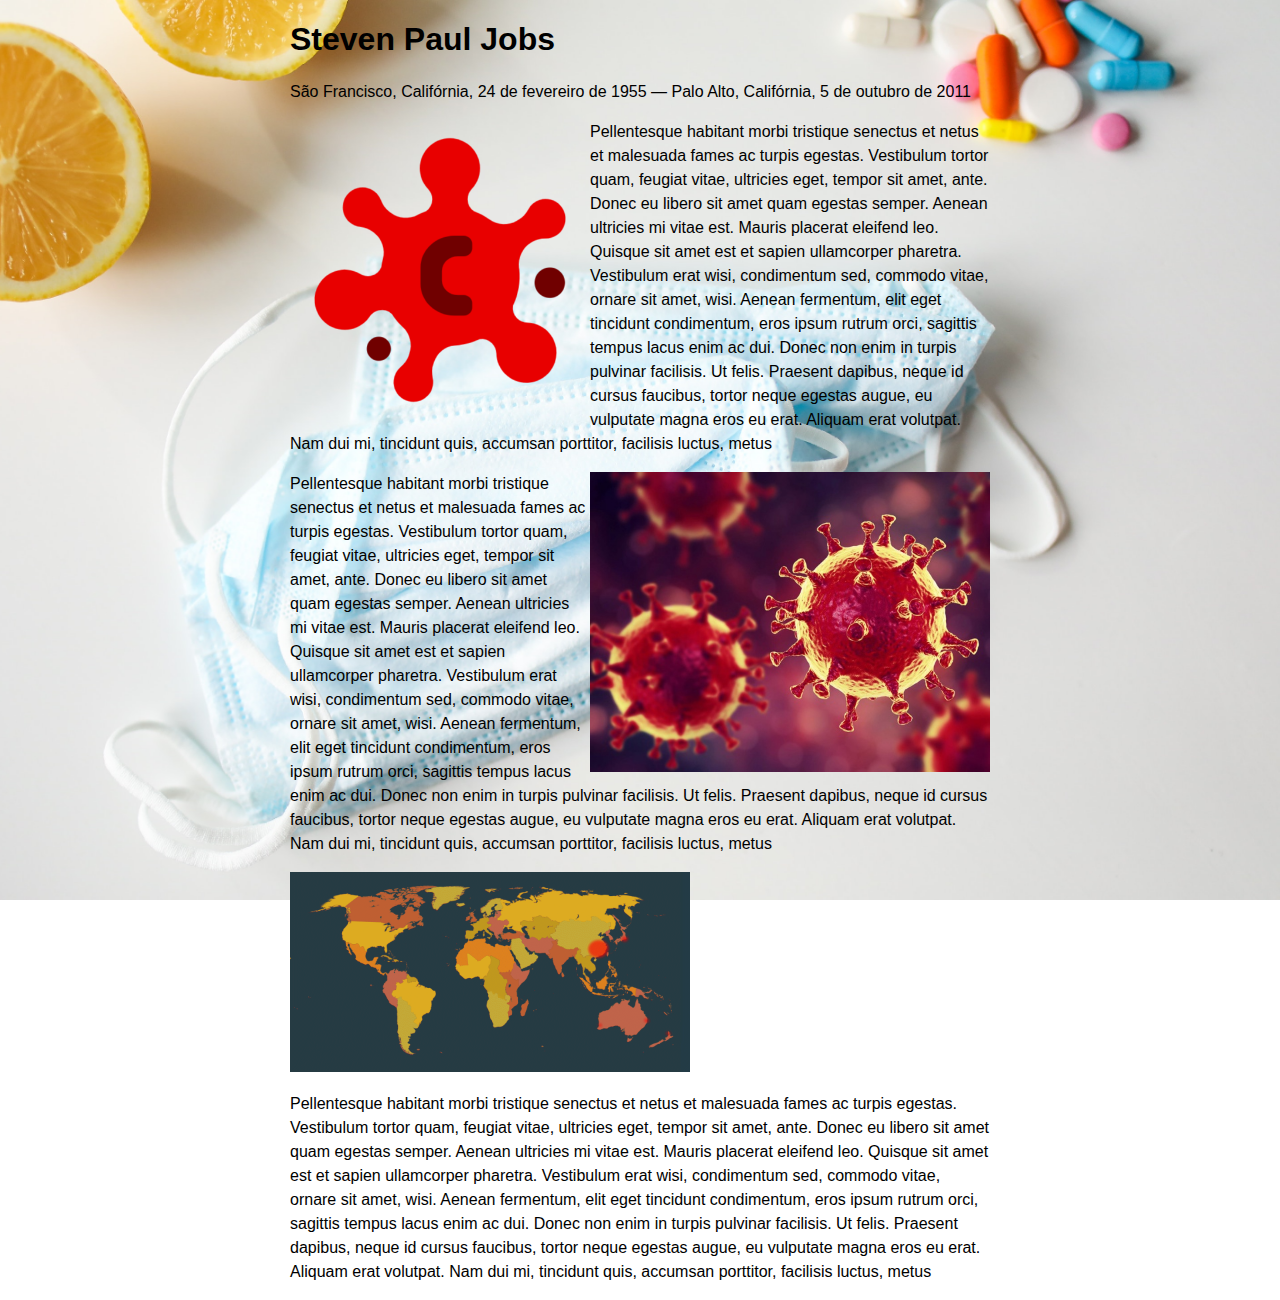
<file: aula 16-03/index.html>
<!DOCTYPE html> 
<html lang="pt-br">

<head>
    <title>Titulo da página</title> 
    <meta charset="utf-8">
    <link rel="stylesheet" href="style.css">
</head>

<body>

    <h1>Steven Paul Jobs</h1>

    <p>São Francisco, Califórnia, 24 de fevereiro de 1955 — Palo Alto, Califórnia, 5 de outubro de 2011</p>
 
   
    <img class="virus1" src="images/virus.png" alt="demonstração covid-19">



   

    <p>Pellentesque habitant morbi tristique senectus et netus et malesuada fames ac turpis egestas. Vestibulum tortor
        quam, feugiat vitae, ultricies eget, tempor sit amet, ante. Donec eu libero sit amet quam egestas semper. Aenean
        ultricies mi vitae est. Mauris placerat eleifend leo. Quisque sit amet est et sapien ullamcorper pharetra.
        Vestibulum erat wisi, condimentum sed, commodo vitae, ornare sit amet, wisi. Aenean fermentum, elit eget
        tincidunt condimentum, eros ipsum rutrum orci, sagittis tempus lacus enim ac dui. Donec non enim in turpis
        pulvinar facilisis. Ut felis. Praesent dapibus, neque id cursus faucibus, tortor neque egestas augue, eu
        vulputate magna eros eu erat. Aliquam erat volutpat. Nam dui mi, tincidunt quis, accumsan porttitor, facilisis
        luctus, metus</p>

     
     <img class="virus2" src="images/virus.jpg" alt="demonstração covid-19">




    
    <p>Pellentesque habitant morbi tristique senectus et netus et malesuada fames ac turpis egestas. Vestibulum tortor
        quam, feugiat vitae, ultricies eget, tempor sit amet, ante. Donec eu libero sit amet quam egestas semper. Aenean
        ultricies mi vitae est. Mauris placerat eleifend leo. Quisque sit amet est et sapien ullamcorper pharetra.
        Vestibulum erat wisi, condimentum sed, commodo vitae, ornare sit amet, wisi. Aenean fermentum, elit eget
        tincidunt condimentum, eros ipsum rutrum orci, sagittis tempus lacus enim ac dui. Donec non enim in turpis
        pulvinar facilisis. Ut felis. Praesent dapibus, neque id cursus faucibus, tortor neque egestas augue, eu
        vulputate magna eros eu erat. Aliquam erat volutpat. Nam dui mi, tincidunt quis, accumsan porttitor, facilisis
        luctus, metus</p>
         
      
        <img class="virus3" src="images/virus.gif" alt="Frequencia dos casos">



    

    <p>Pellentesque habitant morbi tristique senectus et netus et malesuada fames ac turpis egestas. Vestibulum tortor
        quam, feugiat vitae, ultricies eget, tempor sit amet, ante. Donec eu libero sit amet quam egestas semper. Aenean
        ultricies mi vitae est. Mauris placerat eleifend leo. Quisque sit amet est et sapien ullamcorper pharetra.
        Vestibulum erat wisi, condimentum sed, commodo vitae, ornare sit amet, wisi. Aenean fermentum, elit eget
        tincidunt condimentum, eros ipsum rutrum orci, sagittis tempus lacus enim ac dui. Donec non enim in turpis
        pulvinar facilisis. Ut felis. Praesent dapibus, neque id cursus faucibus, tortor neque egestas augue, eu
        vulputate magna eros eu erat. Aliquam erat volutpat. Nam dui mi, tincidunt quis, accumsan porttitor, facilisis
        luctus, metus</p>






</body>

</html>
</file>
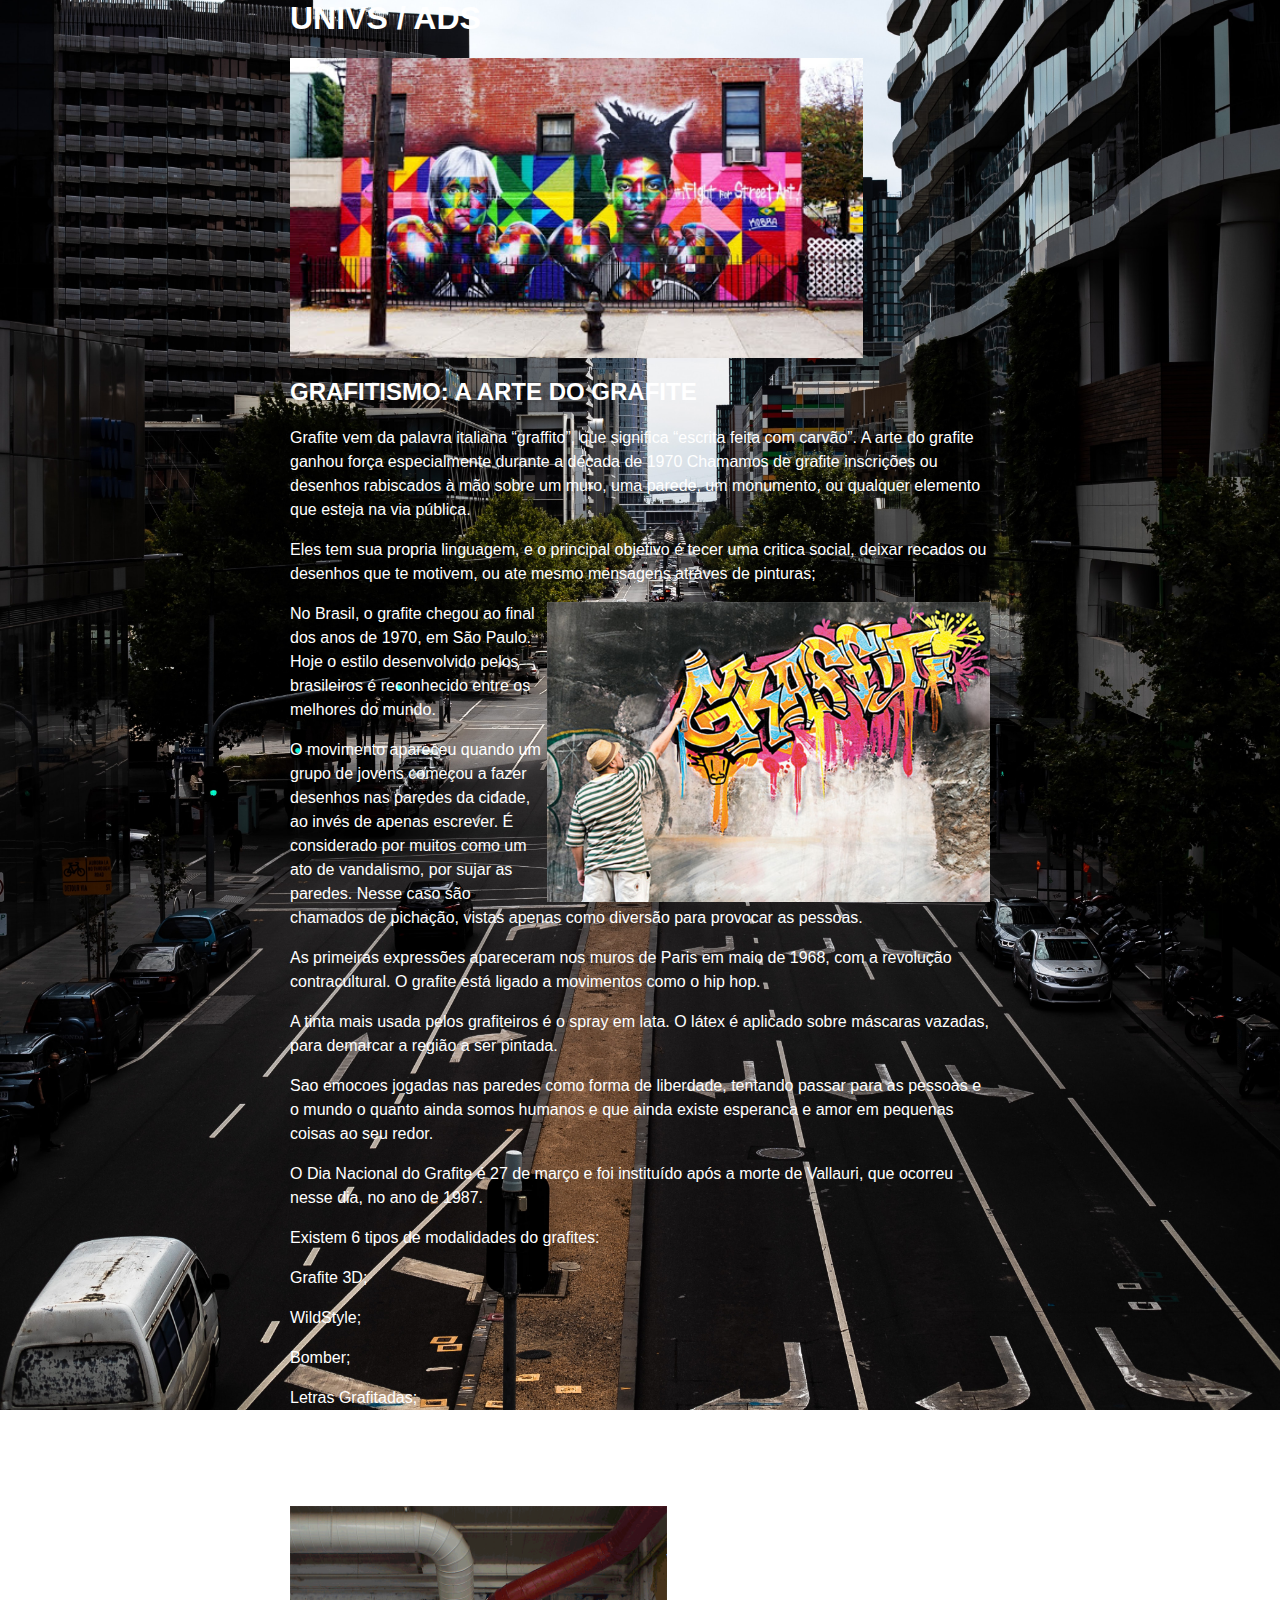
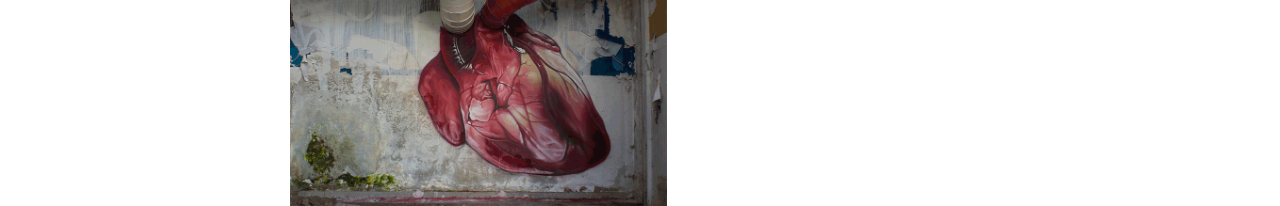
<file: AULA CANVAS/index.html>
<!DOCTYPE hyml>
<html lang="pt-br">


<head>
    <title>AULA IMAGENS </title>
    <meta charset="utf-8">
    <link rel="stylesheet" href="style.css">
</head>

<body>
    <h1> UNIVS / ADS </h1>

    <img src="imagens/grafite 2- png.png" alt="grafite" class="img1">
    <h2>GRAFITISMO: A ARTE DO GRAFITE  </h2>
    <p>Grafite vem da palavra italiana “graffito”, que significa “escrita feita com carvão”. 
        A arte do grafite ganhou força especialmente durante a década de 1970 
        Chamamos de grafite inscrições ou desenhos rabiscados à mão sobre um muro,
        uma parede, um monumento, ou qualquer elemento que esteja na via pública. </p>
     <p>Eles tem sua propria linguagem, e o principal objetivo é tecer uma critica social,
        deixar recados ou desenhos que te motivem, ou ate mesmo mensagens atraves de pinturas; </p>
    
        

    <img src="imagens/Grafite 1- jpeg.jpg" alt="grafitando" class="img2">
     <p>No Brasil, o grafite chegou ao final dos anos de 1970, em São Paulo. 
        Hoje o estilo desenvolvido pelos brasileiros é reconhecido entre os melhores do mundo.  </p>
    

        <p>O movimento apareceu quando um grupo de jovens começou a fazer desenhos nas paredes da cidade, 
            ao invés de apenas escrever. 
            É considerado por muitos como um ato de vandalismo, por sujar as paredes. 
            Nesse caso são chamados de pichação, vistas apenas como diversão para provocar as pessoas.  </p>

            <p>  As primeiras expressões apareceram nos muros de Paris em maio de 1968, com a revolução contracultural. 
                O grafite está ligado a movimentos como o hip hop. </p>

                <p>  A tinta mais usada pelos grafiteiros é o spray em lata. 
                    O látex é aplicado sobre máscaras vazadas, para demarcar a região a ser pintada. </p>
     
 
        <p> Sao emocoes jogadas nas paredes como forma de liberdade, tentando 
            passar para as pessoas e o mundo 
            o quanto ainda somos humanos e que ainda 
            existe esperanca e amor
              em pequenas coisas ao 
              seu redor. </p>

              <p>O Dia Nacional do Grafite é 27 de março e 
                foi instituído após a morte de Vallauri, 
                que ocorreu nesse dia, no ano de 1987. </p>

                <p> Existem 6 tipos de modalidades do grafites:
                    <p> Grafite 3D;</p>
                    <p>  WildStyle;</p>
                    <p> Bomber;</p>
                    <p>Letras Grafitadas; </p>
                    <p>  Grafite Artístico;</p>
                    <p>Grafite com máscaras e spray; </p>


        <img src="imagens/grafite 3- gif.gif" alt="coracao pulsando" class="img3">

        <p> FONTES DESTA PESQUISA:</p>
                    <p> wikipedia</p>
                    <p> sites escolares</p>
                    <p> sites sobre culturas</p>

         <p> ALUNA: JULIANE MAYARA </p>
      
  
</body>

</html>
</file>
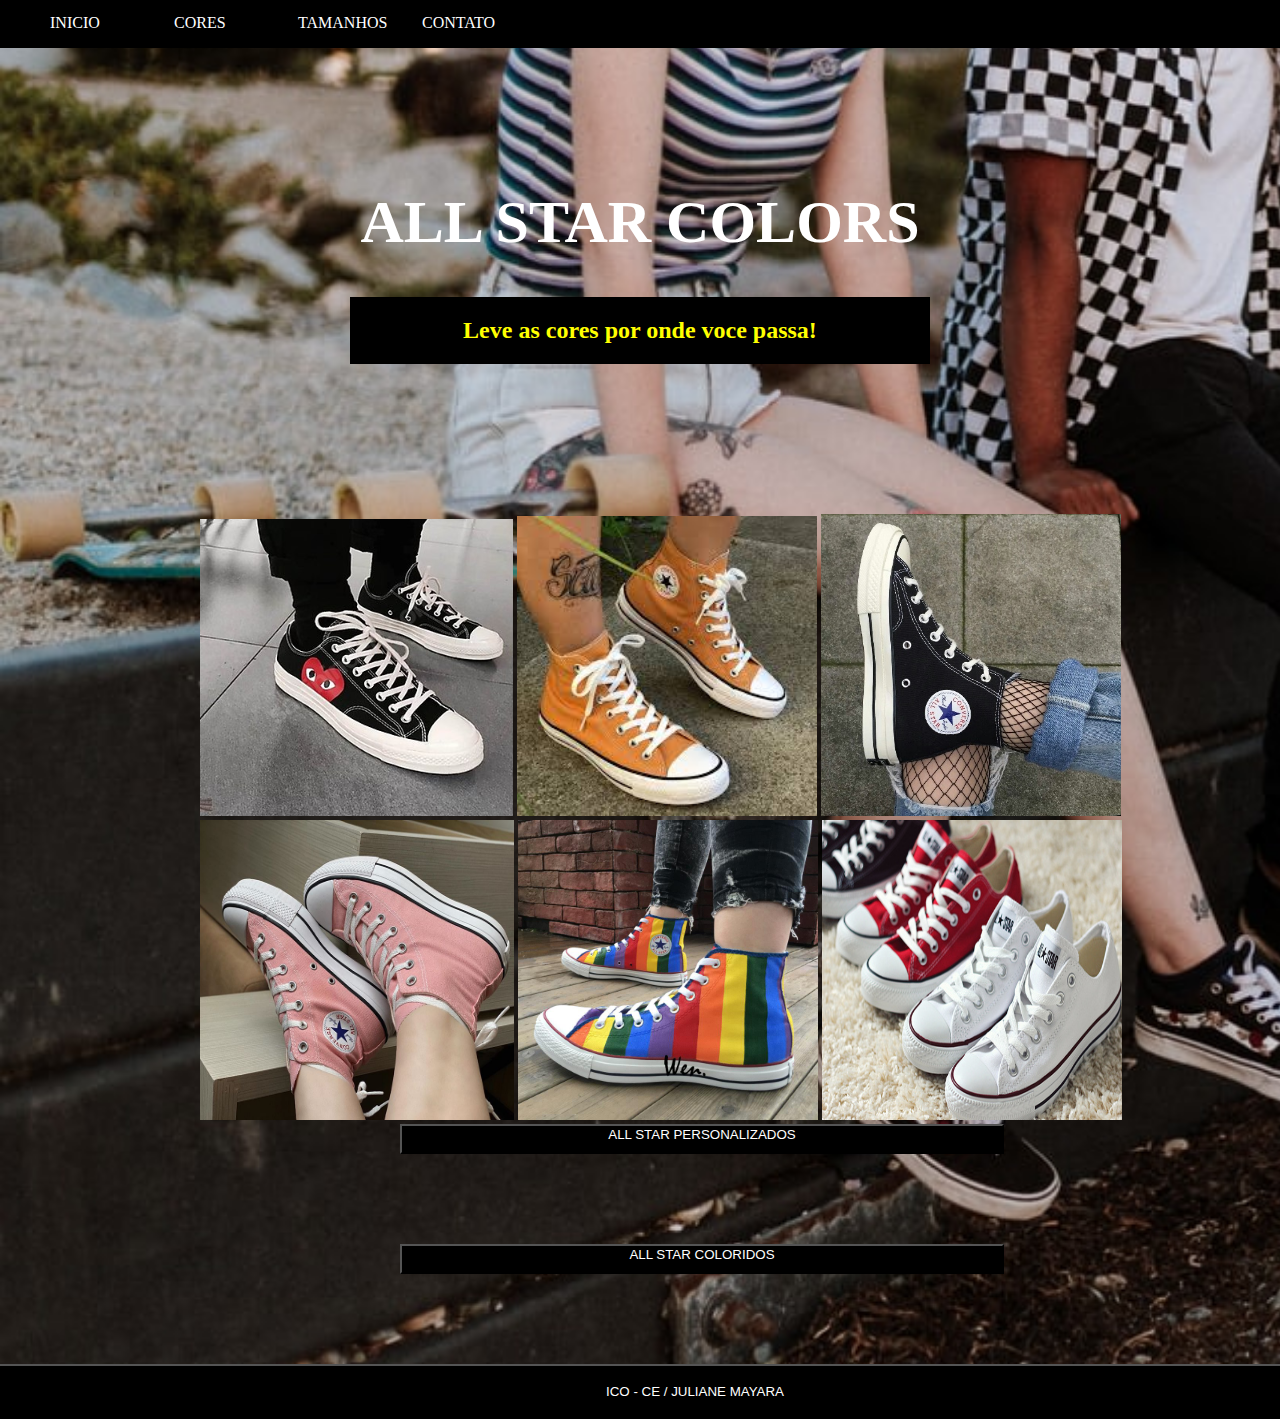
<file: Juliane Mayara -website/index.html>
<!DOCTYPE html>
<html>

    <head>
        <meta charset="utf-8">
        <title> All Star colors </title>
        <link rel="stylesheet" href="style.css">
      </head>
  
    <body>
    
        <div id = "menu">
            <ul> 
                <li><a href="#"> INICIO</a></li>
                <li><a href="#"> CORES</a></li>
                <li><a href="#"> TAMANHOS</a></li>
                <li><a href="#"> CONTATO</a></li>
            </ul>
        </div>

        <h1>ALL STAR COLORS </h1>
        
        <h2> Leve as cores por onde voce passa! </h2>
        <header>
           
            <img src="imagens/allstar1.png" style="
            border-left-width: 78px;
            padding-left: 200px;
        ">
            <img src="imagens/allstar2.jpg" style=" width: 300px;">

            <img src="imagens/allstar01.jpg" style="width: 300px;">

            <img src="imagens/allstar3.png" style=" width: 314px;  height: 300px; padding-left: 200px;">

            <img src="imagens/allstar05.jpg" style=" width: 300px;  height: 300px;">
            
            <img src="imagens/allstar03.jpg" style="width: 300px; height: 300px;">

            <button>ALL STAR PERSONALIZADOS </button>   <button>ALL STAR COLORIDOS</button> 

           
           <button style="
    margin-bottom: 0px;
    border-top-width: 2px;
    margin-left: 0px;
    margin-right: 0px;
    height: 55px;
    padding-right: 200px;
    border-right-width: 0px;
    border-left-width: 0px;
    width: 1390px;
    padding-top: 10px;
">ICO - CE / JULIANE MAYARA  </button>
        </header>
         
    </body>

</html>
</file>
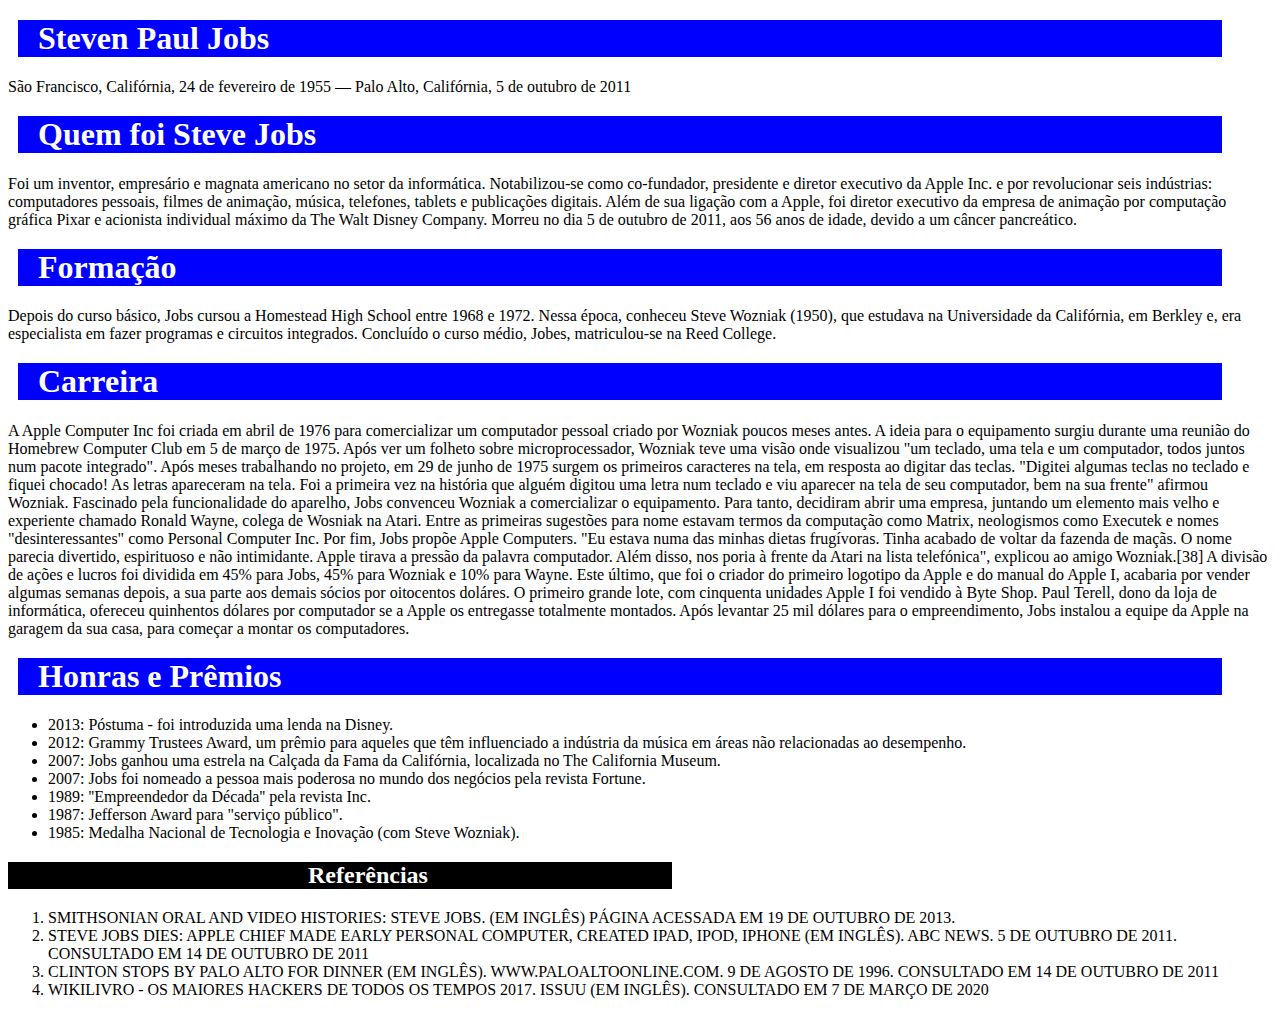
<file: UnivsLPW-master/Index.html>
<!DOCTYPE html>
<html lang="pt-br">
<head>
    <meta charset="utf-8">
    <title>Juliane Mayara</title>
    <link rel = "stylesheet" type="text/css" href="style.css">
</head>
<body>

    <h1>Steven Paul Jobs</h1>
<p> São Francisco, Califórnia, 24 de fevereiro de 1955 — Palo Alto, Califórnia, 5 de outubro de 2011</p>
  
   <h1>Quem foi Steve Jobs </h1> 
   <p>Foi um inventor, empresário e magnata americano no setor da informática. Notabilizou-se como co-fundador, presidente e diretor executivo da Apple Inc. e por revolucionar seis indústrias: computadores pessoais, filmes de animação, música, telefones, tablets e publicações digitais. Além de sua ligação com a Apple, foi diretor executivo da empresa de animação por computação gráfica Pixar e acionista individual máximo da The Walt Disney Company. Morreu no dia 5 de outubro de 2011, aos 56 anos de idade, devido a um câncer pancreático.
</p>

   <h1>Formação </h1>
   <p>Depois do curso básico, Jobs cursou a Homestead High School entre 1968 e 1972. Nessa época, conheceu Steve Wozniak (1950), que estudava na Universidade da Califórnia, em Berkley e, era especialista em fazer programas e circuitos integrados. Concluído o curso médio, Jobes, matriculou-se na Reed College.
</p>

<h1> Carreira</h1>
<p> A Apple Computer Inc foi criada em abril de 1976 para comercializar um computador pessoal criado por Wozniak poucos meses antes. A ideia para o equipamento surgiu durante uma reunião do Homebrew Computer Club em 5 de março de 1975. Após ver um folheto sobre microprocessador, Wozniak teve uma visão onde visualizou "um teclado, uma tela e um computador, todos juntos num pacote integrado". Após meses trabalhando no projeto, em 29 de junho de 1975 surgem os primeiros caracteres na tela, em resposta ao digitar das teclas. "Digitei algumas teclas no teclado e fiquei chocado! As letras apareceram na tela. Foi a primeira vez na história que alguém digitou uma letra num teclado e viu aparecer na tela de seu computador, bem na sua frente" afirmou Wozniak.

    Fascinado pela funcionalidade do aparelho, Jobs convenceu Wozniak a comercializar o equipamento. Para tanto, decidiram abrir uma empresa, juntando um elemento mais velho e experiente chamado Ronald Wayne, colega de Wosniak na Atari. Entre as primeiras sugestões para nome estavam termos da computação como Matrix, neologismos como Executek e nomes "desinteressantes" como Personal Computer Inc. Por fim, Jobs propõe Apple Computers. "Eu estava numa das minhas dietas frugívoras. Tinha acabado de voltar da fazenda de maçãs. O nome parecia divertido, espirituoso e não intimidante. Apple tirava a pressão da palavra computador. Além disso, nos poria à frente da Atari na lista telefónica", explicou ao amigo Wozniak.[38] A divisão de ações e lucros foi dividida em 45% para Jobs, 45% para Wozniak e 10% para Wayne. Este último, que foi o criador do primeiro logotipo da Apple e do manual do Apple I, acabaria por vender algumas semanas depois, a sua parte aos demais sócios por oitocentos doláres.
    
    O primeiro grande lote, com cinquenta unidades Apple I foi vendido à Byte Shop. Paul Terell, dono da loja de informática, ofereceu quinhentos dólares por computador se a Apple os entregasse totalmente montados. Após levantar 25 mil dólares para o empreendimento, Jobs instalou a equipe da Apple na garagem da sua casa, para começar a montar os computadores.
    </p>

    <h1> Honras e Prêmios</h1>
    <ul>
        <li> 2013:  Póstuma - foi introduzida uma lenda na Disney. </li>
        <li> 2012: Grammy Trustees Award, um prêmio para aqueles que têm influenciado a indústria da música em áreas não relacionadas ao desempenho. </li>
        <li> 2007: Jobs ganhou uma estrela na Calçada da Fama da Califórnia, localizada no The California Museum.</li>
        <li> 2007: Jobs foi nomeado a pessoa mais poderosa no mundo dos negócios pela revista Fortune. </li>
        <li> 1989: ''Empreendedor da Década'' pela revista Inc. </li>
        <li> 1987: Jefferson Award para "serviço público".</li>
        <li> 1985: Medalha Nacional de Tecnologia e Inovação (com Steve Wozniak).</li>
 </ul>

 <h2>Referências</h2>
 <ol>
   <li> Smithsonian Oral and Video Histories: Steve Jobs. (em inglês) Página acessada em 19 de outubro de 2013.</li>
  <li>Steve Jobs Dies: Apple Chief Made Early Personal Computer, Created iPad, iPod, iPhone (em inglês). ABC News. 5 de outubro de 2011. Consultado em 14 de outubro de 2011 </li>
  <li>Clinton stops by Palo Alto for dinner (em inglês). www.paloaltoonline.com. 9 de agosto de 1996. Consultado em 14 de outubro de 2011 </li>
  <li>Wikilivro - Os maiores hackers de todos os tempos 2017. Issuu (em inglês). Consultado em 7 de março de 2020 </li>
</ol>

</body>

</html>
</file>
<file: aula 16-03/style.css>
body{

    font-family: Arial, Helvetica, sans-serif;
    width: 700px;
    margin: auto;
    background-image: url(images/background.jpg);
    background-repeat: no-repeat;
    background-size: cover;
    background-attachment: fixed; 
    background-position: right bottom;


}


p{
    line-height: 1.5;
}

.virus1{
    float: left;
    height: 300px;
}

.virus2{
    float: right;
    height: 300px;
}

.virus3{
    height: 200px;
}
</file>
<file: AULA CANVAS/style.css>
body{
    font-family: Arial, Helvetica, sans-serif;
    width: 700px;
    margin: auto;
    background-image: url(imagens/background.jpg);
    background-repeat: no-repeat;
    background-size: cover;
    background-attachment: fixed;
    background-position: center;
    color: white;

}

p{
    line-height: 1.5;
    font-size: 16px; 
}

.img1{
    height: 300px;
}

.img2{
    height: 300px;
    float: right;
}

.img3{
    height: 300px;
    float: left;
}
</file>
<file: Juliane Mayara -website/style.css>
body{
    margin: 0px;
    background-image: url(imagens/allstarplano.jpg);
    background-repeat: no-repeat;
    background-size: cover;
}


	

#menu ul{
    margin: 0;
    background-color: black;
    list-style: none;
}

#menu ul li{
    display: inline;
}

#menu ul li a{
    padding: 2px 10px;
    display: inline-block;
    color: white;
    text-decoration: none;
    padding-bottom: 16px;
    width: 100px;
    margin-top: 12px;
}

#menu ul li a:hover{
    color: yellowgreen;
}

h1{
    padding-top: 100px;
    color: white;
    font-family: fantasy;
    font-size: 60px;
    text-align: center;
   
}

h2{
   background-color: black;
    text-decoration: yellow;
    color: yellow;
    text-align: center;
    padding-bottom: 20px;
    padding-right: center;
    padding-right: 100px;
    margin-right: 350px;
    margin-left: 350px;
    padding-top: 20px;
    margin-bottom: 150px;
    padding-left: 100px;
    
}

button{
    background-color: black;
    color: white;
    margin-left: 400px;
   margin-right: 300px;
   padding-bottom: 10px;
  margin-bottom: 90px;
  padding-left: 200px;
  padding-right: 200px;
  margin-top: 0;
  width: 604px;

}
</file>
<file: UnivsLPW-master/style.css>
h1{ 
  background-color: blue;
  color: white;
  margin-left: 10px; 
  margin-right: 50px;
  margin-top: 20px;
  padding-left: 20px;

}



h2{
  background-color: black;
  color: white;
  margin-right: 600px;
 padding-left: 300px;
}

ol li{
  text-transform: uppercase;

}
</file>
